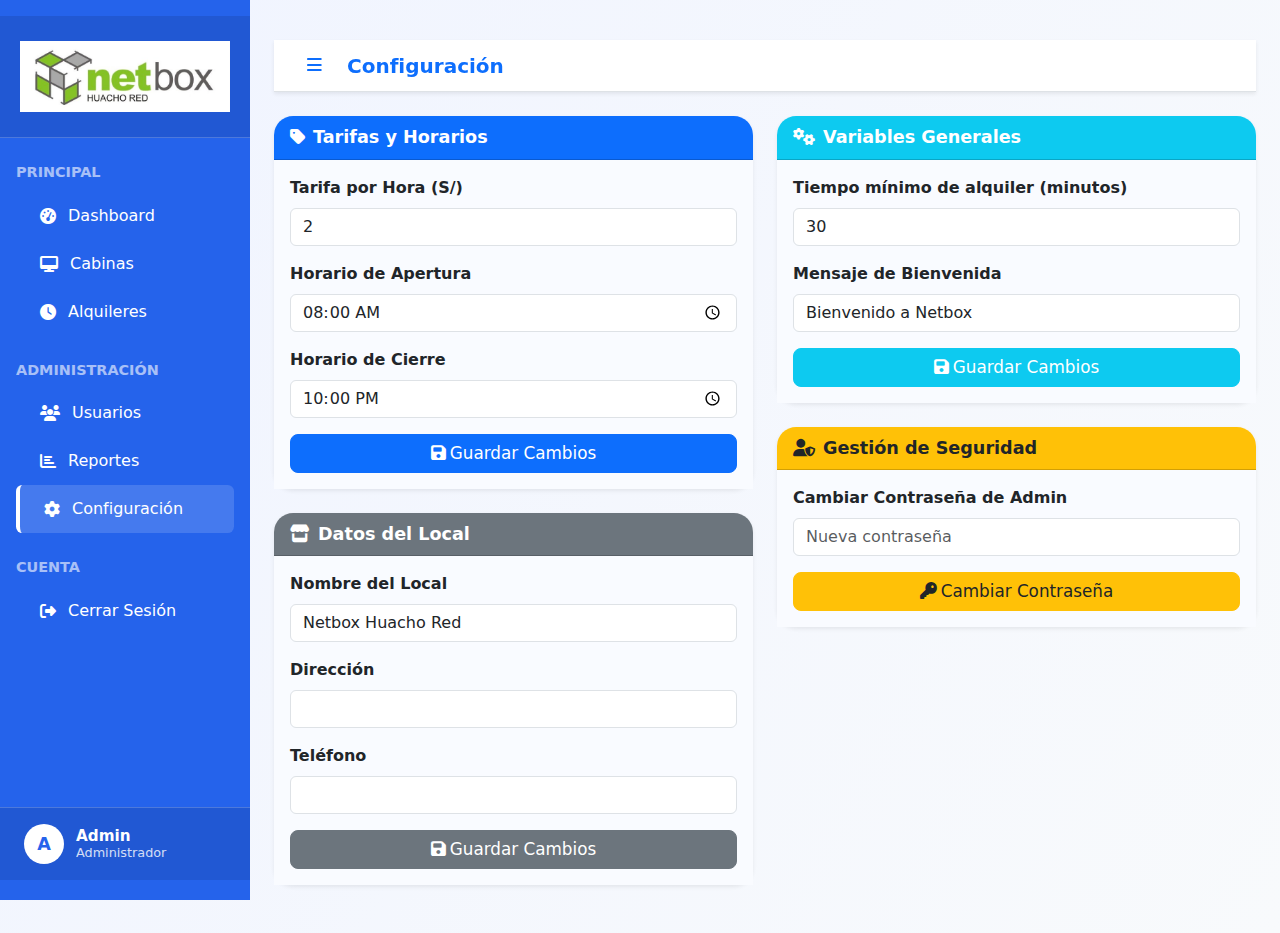
<file: settings.html>
<!DOCTYPE html>
<html lang="es">
<head>
  <meta charset="UTF-8" />
  <meta name="viewport" content="width=device-width, initial-scale=1.0"/>
  <title>Netbox | Configuración</title>
  <link rel="icon" href="assets/logocabinas.jpg" />
  <link href="https://cdn.jsdelivr.net/npm/bootstrap@5.3.0-alpha1/dist/css/bootstrap.min.css" rel="stylesheet"/>
  <link rel="stylesheet" href="https://cdnjs.cloudflare.com/ajax/libs/font-awesome/6.4.0/css/all.min.css"/>
  <style>
    :root {
      --primary: #2563eb;
    }

    body {
      background: linear-gradient(120deg, #f0f4ff 0%, #f8fafc 100%);
    }

    .sidebar {
      width: 250px;
      background-color: var(--primary);
      color: white;
      position: fixed;
      top: 0;
      bottom: 0;
      left: 0;
      padding: 1rem 0;
      z-index: 1000;
      transition: all 0.3s ease-in-out;
    }

    .sidebar .logo {
      padding: 25px 20px;
      text-align: center;
      border-bottom: 1px solid rgba(255, 255, 255, 0.2);
      margin-bottom: 10px;
      background: rgba(0, 0, 0, 0.1);
    }

    .sidebar .logo img {
      width: 100%;
      max-width: none;
      height: auto;
      display: block;
      object-fit: contain;
    }

    .nav-section {
      padding: 0 1rem;
      margin-top: 1.5rem;
    }

    .nav-section-title {
      font-size: 0.9rem;
      text-transform: uppercase;
      font-weight: bold;
      opacity: 0.6;
      margin-bottom: 0.5rem;
    }

    .nav-link {
      display: flex;
      align-items: center;
      gap: 0.75rem;
      padding: 0.75rem 1.5rem;
      color: white;
      text-decoration: none;
      font-weight: 500;
      transition: background 0.2s ease-in-out;
      border-radius: 0.4rem;
    }

    .nav-link:hover,
    .nav-link.active {
      background-color: rgba(255, 255, 255, 0.15);
      border-left: 4px solid #fff;
    }

    .user-info {
      position: absolute;
      bottom: 20px;
      left: 0;
      width: 100%;
      padding: 1rem 1.5rem;
      background: rgba(0, 0, 0, 0.1);
      display: flex;
      align-items: center;
      gap: 0.75rem;
      border-top: 1px solid rgba(255, 255, 255, 0.2);
    }

    .user-avatar {
      background-color: #fff;
      color: var(--primary);
      width: 40px;
      height: 40px;
      font-weight: bold;
      font-size: 1.1rem;
      display: flex;
      align-items: center;
      justify-content: center;
      border-radius: 50%;
    }

    .user-details {
      line-height: 1.2;
    }

    .user-name {
      font-weight: bold;
      font-size: 0.95rem;
    }

    .user-role {
      font-size: 0.8rem;
      opacity: 0.8;
    }

    #page-content-wrapper {
      margin-left: 250px;
      width: calc(100% - 250px);
      min-height: 100vh;
      background: transparent;
      padding: 2.5rem 1.5rem 1.5rem 1.5rem;
      transition: margin-left 0.3s;
    }

    .main-content-container {
      width: 100%;
      max-width: none;
      margin: 0;
    }

    .card {
      border-radius: 1.2rem !important;
      box-shadow: 0 2px 16px 0 rgba(60, 72, 100, 0.08);
    }

    .card-header {
      font-size: 1.1rem;
      font-weight: 700;
      border-top-left-radius: 1.2rem !important;
      border-top-right-radius: 1.2rem !important;
    }

    .card-body.bg-light {
      background: #f9fbff !important;
    }

    .form-label {
      font-weight: 600;
    }

    .btn {
      font-size: 1.05rem;
      border-radius: 0.5rem;
      transition: 0.2s ease-in-out;
    }

    .btn:hover {
      transform: scale(1.02);
    }

    @media (max-width: 991px) {
      .sidebar {
        left: -250px;
        transition: left 0.3s;
      }

      .sidebar.active {
        left: 0;
      }

      #page-content-wrapper {
        margin-left: 0;
        width: 100%;
        padding: 1rem 0.75rem;
      }

      .main-content-container {
        padding: 0;
      }
    }
  </style>
</head>
<body>
  <div class="d-flex" id="wrapper">
    <!-- Sidebar -->
    <div class="sidebar" id="sidebar-wrapper">
      <div class="logo">
        <img src="assets/logocabinas.jpg" alt="Logo" />
      </div>
      <div class="nav-section">
        <div class="nav-section-title">Principal</div>
        <a href="pagina1.html" class="nav-link"><i class="fas fa-tachometer-alt"></i><span>Dashboard</span></a>
        <a href="machines.html" class="nav-link"><i class="fas fa-desktop"></i><span>Cabinas</span></a>
        <a href="rentals.html" class="nav-link"><i class="fas fa-clock"></i><span>Alquileres</span></a>
      </div>
      <div class="nav-section">
        <div class="nav-section-title">Administración</div>
        <a href="users.html" class="nav-link"><i class="fas fa-users"></i><span>Usuarios</span></a>
        <a href="reports.html" class="nav-link"><i class="fas fa-chart-bar"></i><span>Reportes</span></a>
        <a href="settings.html" class="nav-link active"><i class="fas fa-cog"></i><span>Configuración</span></a>
      </div>
      <div class="nav-section">
        <div class="nav-section-title">Cuenta</div>
        <a href="index.html" class="nav-link"><i class="fas fa-sign-out-alt"></i><span>Cerrar Sesión</span></a>
      </div>
      <div class="user-info">
        <div class="user-avatar">A</div>
        <div class="user-details">
          <div class="user-name">Admin</div>
          <div class="user-role">Administrador</div>
        </div>
      </div>
    </div>

    <!-- Page content -->
    <div id="page-content-wrapper">
      <nav class="navbar navbar-expand-lg navbar-light bg-white border-bottom shadow-sm sticky-top">
        <div class="container-fluid px-4">
          <div class="d-flex align-items-center">
            <button class="btn btn-sm btn-icon" id="toggle-btn"><i class="fas fa-bars text-primary"></i></button>
            <h5 class="ms-3 my-0 fw-bold text-primary">Configuración</h5>
          </div>
        </div>
      </nav>
      <br />
      <div class="main-content-container">
        <div class="row g-4">
          <div class="col-12 col-lg-6">
            <div class="card border-0 shadow-sm mb-4">
              <div class="card-header bg-primary text-white fw-bold">
                <i class="fas fa-tag me-2"></i>Tarifas y Horarios
              </div>
              <div class="card-body bg-light">
                <form id="tariff-form">
                  <div class="mb-3">
                    <label class="form-label">Tarifa por Hora (S/)</label>
                    <input type="number" class="form-control" id="tariff-hour" min="0.1" step="0.1" value="2.00" />
                  </div>
                  <div class="mb-3">
                    <label class="form-label">Horario de Apertura</label>
                    <input type="time" class="form-control" id="open-time" value="08:00" />
                  </div>
                  <div class="mb-3">
                    <label class="form-label">Horario de Cierre</label>
                    <input type="time" class="form-control" id="close-time" value="22:00" />
                  </div>
                  <button type="button" class="btn btn-primary w-100" onclick="saveTariffSettings()">
                    <i class="fas fa-save me-1"></i>Guardar Cambios
                  </button>
                </form>
              </div>
            </div>

            <div class="card border-0 shadow-sm mb-4">
              <div class="card-header bg-secondary text-white fw-bold">
                <i class="fas fa-store me-2"></i>Datos del Local
              </div>
              <div class="card-body bg-light">
                <form id="local-form">
                  <div class="mb-3">
                    <label class="form-label">Nombre del Local</label>
                    <input type="text" class="form-control" id="local-name" value="Netbox Huacho Red" />
                  </div>
                  <div class="mb-3">
                    <label class="form-label">Dirección</label>
                    <input type="text" class="form-control" id="local-address" />
                  </div>
                  <div class="mb-3">
                    <label class="form-label">Teléfono</label>
                    <input type="text" class="form-control" id="local-phone" />
                  </div>
                  <button type="button" class="btn btn-secondary w-100" onclick="saveLocalSettings()">
                    <i class="fas fa-save me-1"></i>Guardar Cambios
                  </button>
                </form>
              </div>
            </div>
          </div>

          <div class="col-12 col-lg-6">
            <div class="card border-0 shadow-sm mb-4">
              <div class="card-header bg-info text-white fw-bold">
                <i class="fas fa-cogs me-2"></i>Variables Generales
              </div>
              <div class="card-body bg-light">
                <form id="general-form">
                  <div class="mb-3">
                    <label class="form-label">Tiempo mínimo de alquiler (minutos)</label>
                    <input type="number" class="form-control" id="min-rental-time" min="1" value="30" />
                  </div>
                  <div class="mb-3">
                    <label class="form-label">Mensaje de Bienvenida</label>
                    <input type="text" class="form-control" id="welcome-message" value="Bienvenido a Netbox" />
                  </div>
                  <button type="button" class="btn btn-info text-white w-100" onclick="saveGeneralSettings()">
                    <i class="fas fa-save me-1"></i>Guardar Cambios
                  </button>
                </form>
              </div>
            </div>

            <div class="card border-0 shadow-sm mb-4">
              <div class="card-header bg-warning text-dark fw-bold">
                <i class="fas fa-user-shield me-2"></i>Gestión de Seguridad
              </div>
              <div class="card-body bg-light">
                <form id="security-form">
                  <div class="mb-3">
                    <label class="form-label">Cambiar Contraseña de Admin</label>
                    <input type="password" class="form-control" id="admin-password" placeholder="Nueva contraseña" />
                  </div>
                  <button type="button" class="btn btn-warning text-dark w-100" onclick="changeAdminPassword()">
                    <i class="fas fa-key me-1"></i>Cambiar Contraseña
                  </button>
                </form>
              </div>
            </div>
          </div>
        </div>
      </div>
    </div>
  </div>

  <script src="https://cdn.jsdelivr.net/npm/bootstrap@5.3.0-alpha1/dist/js/bootstrap.bundle.min.js"></script>
  <script src="main.js"></script>
</body>
</html>
</file>
